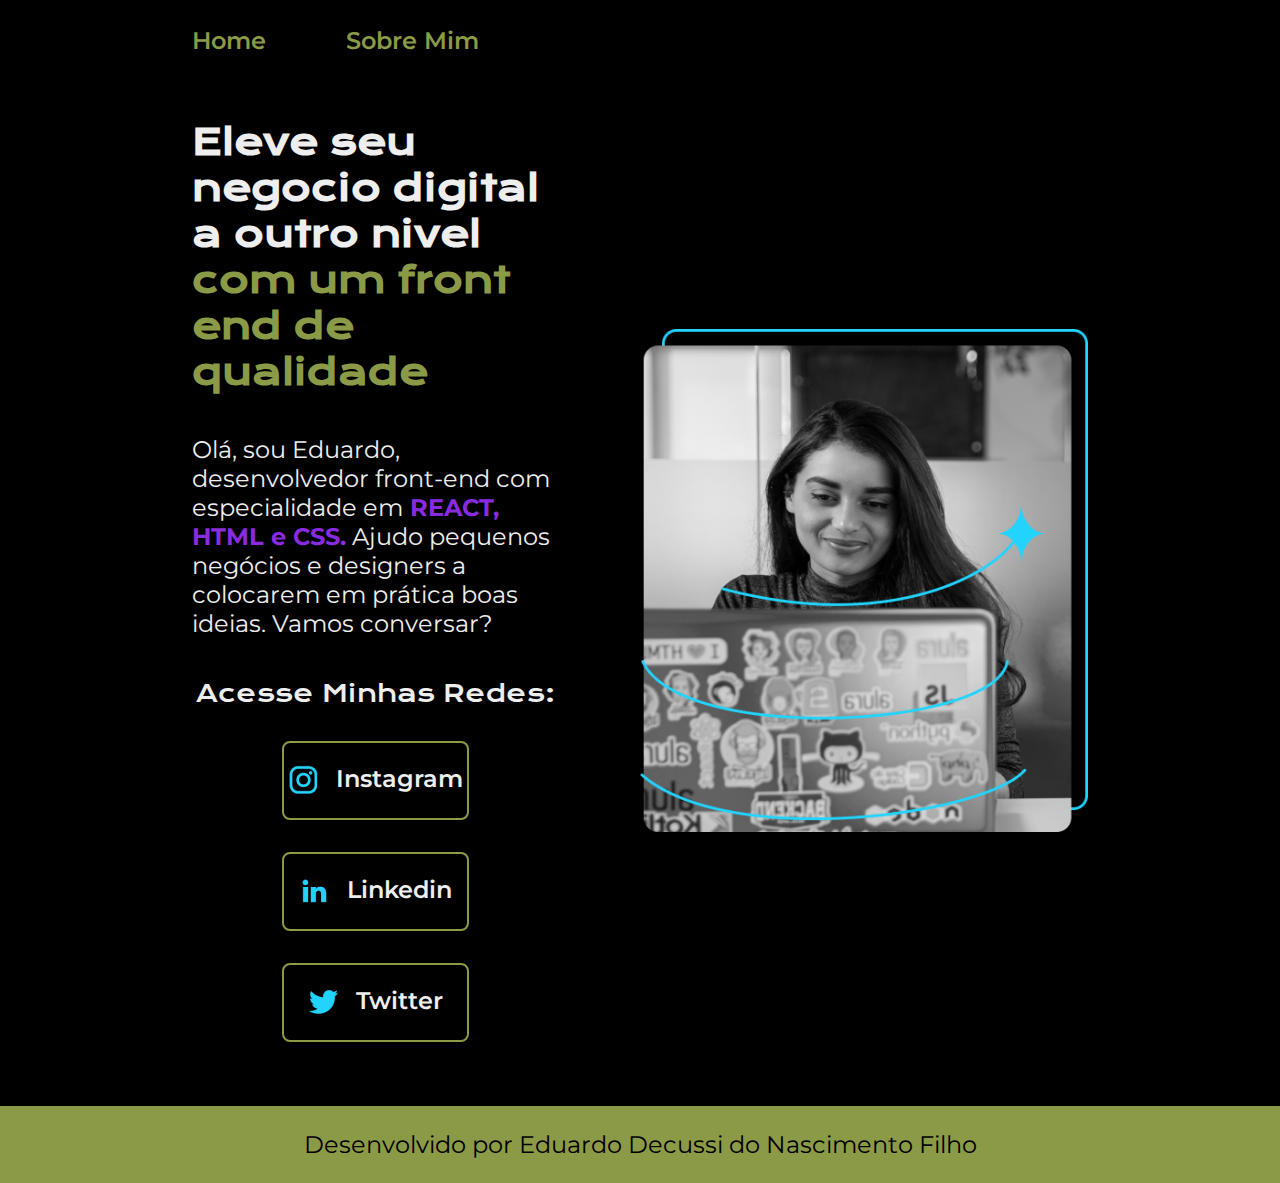
<file: index.html>
<!DOCTYPE html>
<html lang="pt-br">
<head>
    <meta charset="UTF-8">
    <meta name="viewport" content="width=device-width, initial-scale=1.0">
    <link rel="stylesheet" href="./estilos/Estilo.Css">
    <title>Portfolio</title>
</head>
<body>
    <header class="cabecalho">
        <nav class="cabecalho__menu">
          <a class="cabecalho_menu_link" href="index.html">Home</a>
          <a class="cabecalho_menu_link" href="about.html">Sobre Mim</a>  
        </nav>
    </header>
    <main class="apresentacao">
        <section class="apresentacao__conteudo">
         <h1 class="apresentacao__conteudo_titulo"> Eleve seu negocio digital a outro nivel 
         <strong class="titulo-destaque">com um front end de qualidade</strong>
         </h1>
         <p class="apresentacao__conteudo_texto">Olá, sou Eduardo, desenvolvedor 
         front-end com especialidade em<strong> REACT, HTML e CSS.</strong>
         Ajudo pequenos negócios e designers a colocarem em prática
         boas ideias. Vamos conversar?</p>
         <div class="apresentacao__links">
             <h2 class="apresentacao__links__subtitulo"> Acesse Minhas Redes:</h2>
              <a class="apresentacao__links__navegacao" href="https://www.instagram.com/decussi17/">
                <img src="./assets/instagram.png">
                Instagram
              </a>
              <a class="apresentacao__links__navegacao" href="https://www.linkedin.com/in/eduardo-decussi-filho-1b0296207/">
                <img src="./assets/linkedin.png">
                Linkedin
             </a>  
             <a class="apresentacao__links__navegacao" href="https://twitter.com/decussi17">
                <img src="./assets/twitter.png">
                Twitter
             </a>  
         </div>
        </section>  
        <img class="apresentacao__imagem" src="./assets/Imagem.png" alt="programador imagem" ">
    </main>
    <footer class="rodape">Desenvolvido por Eduardo Decussi do Nascimento Filho</footer>
</body>
</html>
</file>
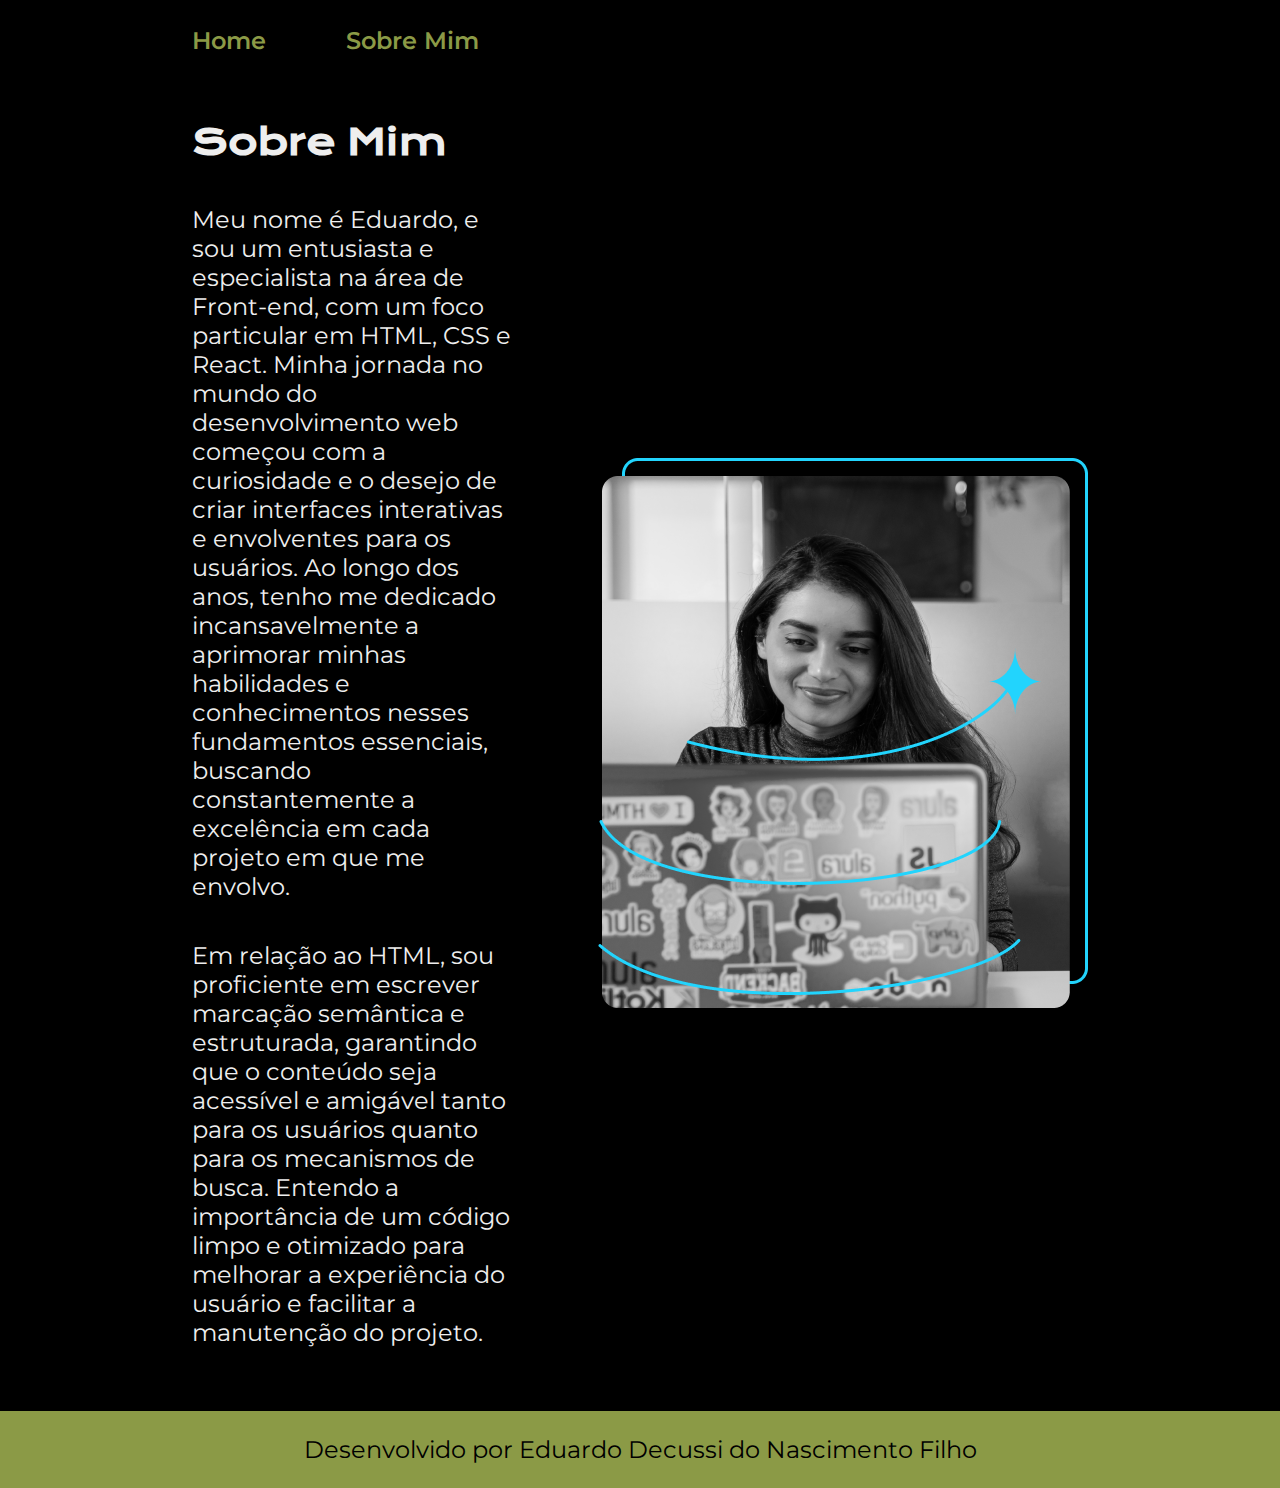
<file: about.html>
<!DOCTYPE html>
<html lang="pt-br">
<head>
    <meta charset="UTF-8">
    <meta name="viewport" content="width=device-width, initial-scale=1.0">
    <title>Sobre Mim</title>
    <link rel="stylesheet" href="./estilos/Estilo.Css">
</head>
<body>
    <header class="cabecalho">
        <nav class="cabecalho__menu">
          <a class="cabecalho_menu_link" href="index.html">Home</a>
          <a class="cabecalho_menu_link" href="about.html">Sobre Mim</a>  
        </nav>
    </header>
    <main class="apresentacao">
        <section class="apresentacao__conteudo">
            <h1 class="apresentacao__conteudo_titulo">Sobre Mim</h1>
            <p class="apresentacao__conteudo_texto">Meu nome é Eduardo, e sou um entusiasta e especialista na área de Front-end, com um foco particular em HTML, CSS e React. Minha jornada no mundo do desenvolvimento web começou com a curiosidade e o desejo de criar interfaces interativas e envolventes para os usuários. Ao longo dos anos, tenho me dedicado incansavelmente a aprimorar minhas habilidades e conhecimentos nesses fundamentos essenciais, buscando constantemente a excelência em cada projeto em que me envolvo.</p>
            <p class="apresentacao__conteudo_texto">Em relação ao HTML, sou proficiente em escrever marcação semântica e estruturada, garantindo que o conteúdo seja acessível e amigável tanto para os usuários quanto para os mecanismos de busca. Entendo a importância de um código limpo e otimizado para melhorar a experiência do usuário e facilitar a manutenção do projeto.</p>
        </section>
        <img src="./assets/Imagem.png" alt="programador imagem">
    </main>
    <footer class="rodape">Desenvolvido por Eduardo Decussi do Nascimento Filho</footer>
</body>
</html>
</file>
<file: estilos/Estilo.Css>
@import url('https://fonts.googleapis.com/css2?family=Krona+One&family=Montserrat:wght@400;600&display=swap');

:root{      /* variaveis */
    --cor-primaria: #000000;
    --cor-secundaria: #EEEEEE;
    --cor-tercearia: #8B9A46;
    --cor-hover: #541212;

    --fonte-primaria:'Krona One', sans-serif;
    --fonte-secundaria:'Montserrat', sans-serif;
}
*{
    margin: 0;
    padding: 0;
}
body {
    background-color: var(--cor-primaria);
    color: var(--cor-secundaria);
    box-sizing: border-box ;
 /*   height: 100vh; */
}

.cabecalho{
    padding: 2% 0% 0% 15%;
}

.cabecalho__menu{
    display: flex;
    gap: 80px;
}

.cabecalho_menu_link {
    font-family: var(--fonte-secundaria);
    font-size: 1.5rem;
    font-weight: 600;
    color: var(--cor-tercearia);
    text-decoration: none;
}

Strong{
    color: blueviolet;
}

.apresentacao {
    padding: 5% 15%;
    display: flex;
    align-items: center;
    justify-content: space-between; /* Centraliza os itens ao longo do eixo principal */
    gap: 82px;
}

.apresentacao__conteudo {
    width: 50%;
    display: flex;
    flex-direction: column;
    gap: 40px;
}

.apresentacao__conteudo_titulo {
    font-size: 2.25rem;
    font-family: var(--fonte-primaria);

}

.titulo-destaque {
    color: var(--cor-tercearia);
}

.apresentacao__conteudo_texto {
    font-size: 1.5rem;
    font-family: var(--fonte-secundaria);
}

.apresentacao__links {
    display: flex;
    flex-direction: column;
    align-items: center;
    justify-content: space-between;
    gap: 32px;
}

.apresentacao__links__subtitulo {
    font-family: var(--fonte-primaria);
    font-weight: 400;
    font-size: 1.5rem;
}
.apresentacao__links__navegacao {
    display: flex;
    justify-content: center;
    gap: 16px;
    width: 50%;
    text-align: center;
    border-radius: 8px;
    font-size: 1.5rem;
    font-weight: 600;
    padding: 21.5px 0;
    text-decoration: none;
    color: var(--cor-secundaria);
    font-family: var(--fonte-secundaria);
    border: 2px solid var(--cor-tercearia);
}

.apresentacao__links__link:hover {
    background-color: var(--cor-hover);
}

.apresentacao__imagem {
    width: 50%;
}
.rodape {
    padding: 24px;
    color: var(--cor-primaria);
    background-color: var(--cor-tercearia);
    text-align: center;
    font-family: var(--fonte-secundaria);
    font-size: 1.5rem;
    font-weight: 400;
}

@media (max-width: 1200px) {
    .cabecalho {
        padding: 10%;
    }

    .cabecalho__menu{
        justify-content: center;
    }
    .apresentacao{
        flex-direction: column-reverse;
        padding: 5%;
    }

    .apresentacao__conteudo{
        width: auto;
    }


}
</file>
